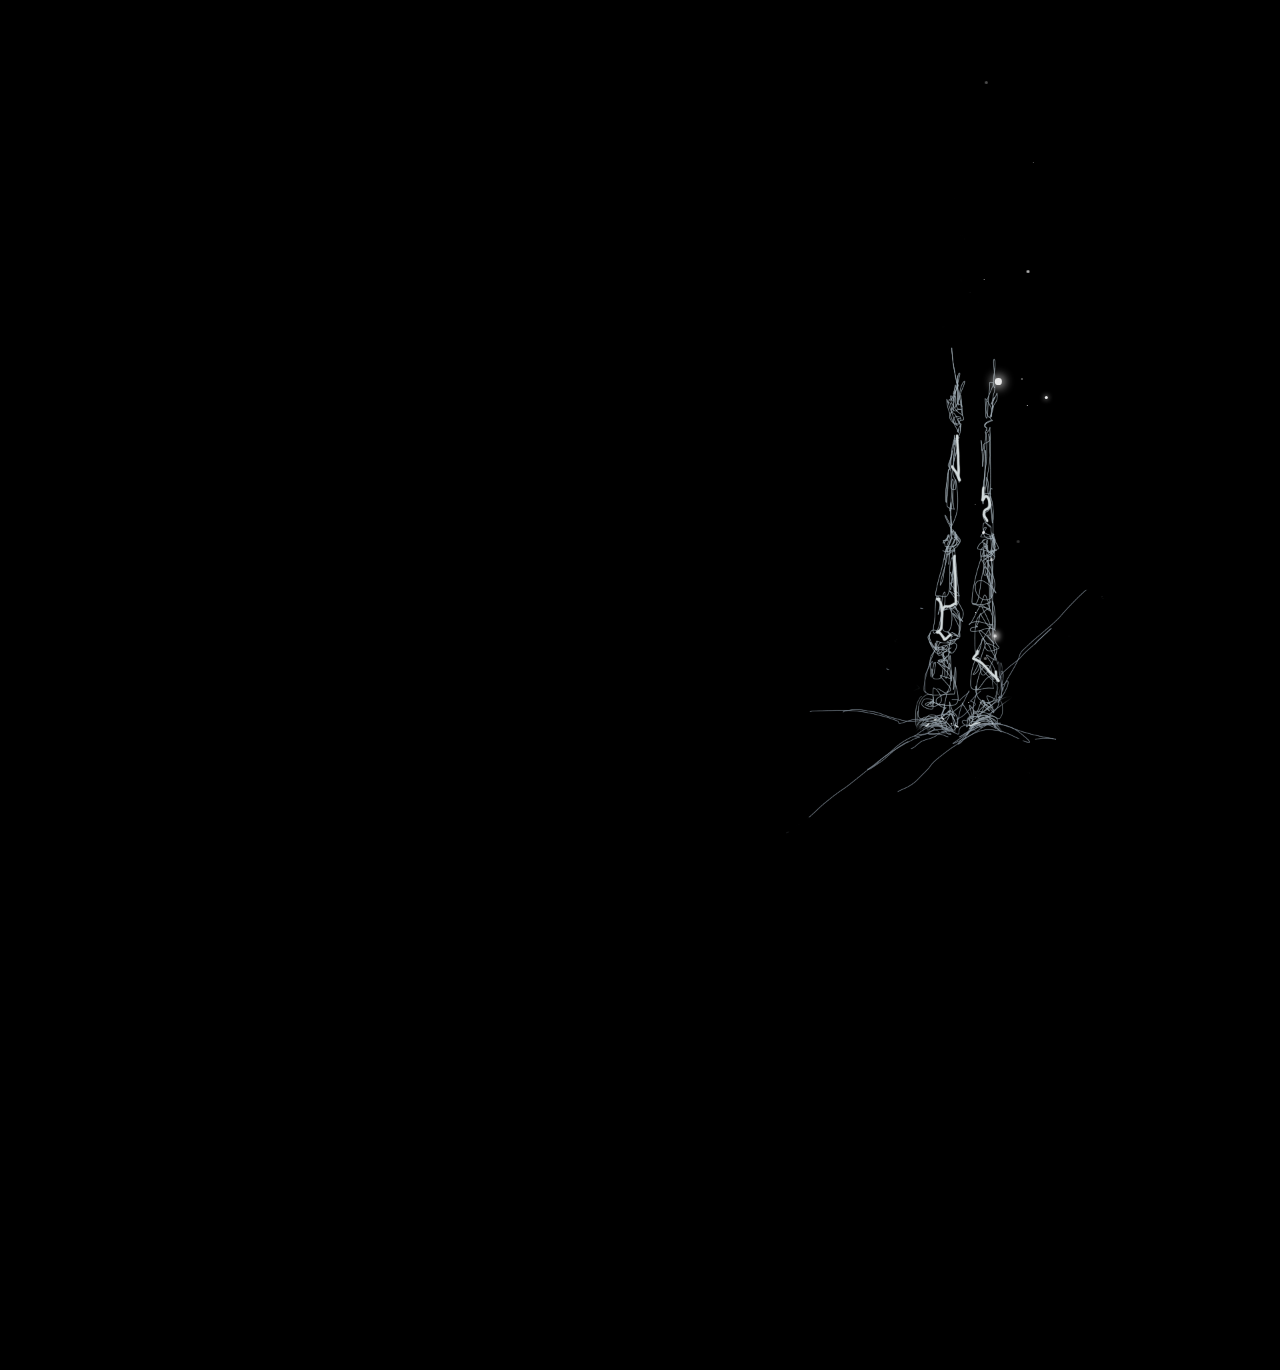
<file: index.html>
<!-- based on: https://codepen.io/tutsplus/pen/MrjYJK and https://codepen.io/natewiley/pen/Ciwyn -->

<!DOCTYPE html>
<html>

<head>
  <meta charset="utf-8">
  <title>junkyard</title>

  <link href="junkyard.css" rel="stylesheet" type="text/css">
<!----<script src="bower_components/sass.js/dist/sass.js"> </script>-->

  <style>

  </style>

</head>

<body>

<div id="main">
   
<div id="image">
    <img id="junkyard" src="junkyard.png" alt="junkyard"> 
</div>

  <div id="particle-container">
<!---
    
      <div class="particle"></div>
      <div class="particle"></div>
      <div class="particle"></div>
      <div class="particle"></div>
      <div class="particle"></div>
      <div class="particle"></div>
      <div class="particle"></div>
      <div class="particle"></div>
      <div class="particle"></div>
      <div class="particle"></div>
      <div class="particle"></div>
      <div class="particle"></div>
      <div class="particle"></div>  -->

      <div id="pie-one" class="particle"></div>
      <div id="pie-two" class="particle"></div>
      <div id="pie-three" class="particle"></div>

  </div>


  <!--<div id="pie-four" class="particle"></div>-->
  <!--<div id="pie-five" class="particle"></div>-->
  
</div>
  
<script>

function createDots() {
  var newDiv = document.createElement("div");  
  newDiv.classList.add("particle");
  document.getElementById("particle-container").appendChild(newDiv);
  divCount = document.querySelectorAll("div");  //19. # of particles, particle-container, others
  console.log("div:" + divCount.length); 
}

for (var i =0; i<13; i++) {  //10. 30. random # dots QQ?  
  createDots();   
}  

//var sass = require('node-sass');

/*
Sass.initialize('bower_components/sass.js/dist/sass.worker.js');
function compileCSS() {
  console.log("compiled");

}

compileCSS();*/

</script>

<script src="https://ajax.googleapis.com/ajax/libs/jquery/2.1.4/jquery.min.js"></script>

</body>

</html>
</file>
<file: junkyard.css>
/* based on: https://codepen.io/tutsplus/pen/MrjYJK and https://codepen.io/natewiley/pen/Ciwyn */
/*: note: 
The random # only changes when you recompile your sass code and not who you reload the compiled css code in your browser:
https://books.google.com.hk/books?id=YtvJDAAAQBAJ&pg=PA126&lpg=PA126&dq=reload+random+sass+not+working&source=bl&ots=vFsmhNkJKy&sig=ACfU3U0cbmdCa02fs5kmxl-UynSy3uA2dw&hl=en&sa=X&ved=2ahUKEwiQh-vo0pHpAhWRSJQKHcclB2gQ6AEwAXoECAoQAQ#v=onepage&q=reload%20random%20sass%20not%20working&f=false */
body {
  background: black;
  overflow-x: hidden;
  overflow-y: hidden;
}

#junkyard {
  position: absolute;
  width: auto;
  max-width: 800px;
  height: auto;
  top: 10%;
  right: -10vw;
  bottom: 0%;
  z-index: -100;
}

#particle-container {
  /* make relative to image size width, not viewpoert height */
  position: absolute;
  width: 100vw;
  height: 100vh;
  top: 0;
  float: left;
}

.particle {
  z-index: 1000 !important;
  position: absolute !important;
  /* relative; */
  border-radius: 50%;
  /*or could set width, height in pixels rather than size later */
  /*
  &:hover {
    animation: 
   //transform:translateX(500px) !important;
    background:red !important;
  } */
}

/* didnt put (min-width: 320px) before */
@media only screen and (max-width: 576px) {
  #junkyard {
    right: -70vw;
  }
  /*#particle-container {
    right:50%;
  }*/
}

@media only screen and (min-width: 576px) and (max-width: 992px) {
  #junkyard {
    right: -40vw;
  }
}

@media only screen and (min-width: 992px) and (max-width: 1200px) {
  #junkyard {
    right: -20vw;
  }
}

/* 6 + 13 = 19. in case no includes 13 particles (6 other divs on page). how make target just particles? 
/*.particle:nth-child(1) {
//&:nth-child(5n + 1) { */
/* change to 70 + (random) */
/* px for Z only */
@-webkit-keyframes hotdog-1 {
  100% {
    -webkit-transform: translate(77.44649vw, -50px);
            transform: translate(77.44649vw, -50px);
    /*TEST -30px,  -400px  -450px -500px -(50vh).,-($randomY)  400px? looks same for all browsers? 
     QQ no work: translateY(-$randomY).  same as -$randomY and ($randomY * -1)? */
  }
}
@keyframes hotdog-1 {
  100% {
    -webkit-transform: translate(77.44649vw, -50px);
            transform: translate(77.44649vw, -50px);
    /*TEST -30px,  -400px  -450px -500px -(50vh).,-($randomY)  400px? looks same for all browsers? 
     QQ no work: translateY(-$randomY).  same as -$randomY and ($randomY * -1)? */
  }
}

.particle:nth-child(1) {
  height: 2px;
  width: 2px;
  -webkit-transform: translate3d(77.44649vw, 71vh, 95px);
          transform: translate3d(77.44649vw, 71vh, 95px);
  opacity: 0.4;
  /* no start from 0. how make it QQ */
  background: white;
  /* hsl(random(360), 70%, 50%) */
  /* time: speed. */
  -webkit-animation: hotdog-1 85.08094s linear infinite;
          animation: hotdog-1 85.08094s linear infinite;
  /* for each one take 5 seconds, x5 so 25 per dot?  linear? */
  /* 0.1 to 1.0 */
  -webkit-animation-delay: -1s;
          animation-delay: -1s;
  /* time when dot start moving */
}

#pie-one {
  /* account for decimals? */
  height: 6.88587px;
  width: 6.88587px;
  -webkit-transform: translate(77.1vw, 42vh);
          transform: translate(77.1vw, 42vh);
  /* override .particle */
  opacity: 0.9;
  background: white !important;
  /*border:1px solid rgba(102,105,105,0.8); #999;  */
  -webkit-box-shadow: 0 0 10px 3px silver;
          box-shadow: 0 0 10px 3px silver;
  /*border:transparent; */
  -webkit-animation-duration: 102.34379s;
          animation-duration: 102.34379s;
  -webkit-animation-delay: 5s;
          animation-delay: 5s;
}

#pie-two {
  height: 3.28926px;
  width: 3.28926px;
  -webkit-transform: translate(81vw, 44vh);
          transform: translate(81vw, 44vh);
  opacity: 0.9;
  background: white !important;
  -webkit-box-shadow: 0 0 5px 0.5px silver;
          box-shadow: 0 0 5px 0.5px silver;
  -webkit-animation-duration: 44.10172s;
          animation-duration: 44.10172s;
  -webkit-animation-delay: 2s;
          animation-delay: 2s;
}

#pie-three {
  height: 2.74217px;
  width: 2.74217px;
  /*$minX: 73;
    $maxX: 77;
    $randomX: ($minX + (random() * (($maxX - $minX) + 1))) * 1vw;
    /* randomX not working. when refresh, everything same spot: transform: translate($randomX, 70.5vh); */
  -webkit-transform: translate(77vw, 70.5vh);
          transform: translate(77vw, 70.5vh);
  opacity: 0.8;
  background: white !important;
  -webkit-box-shadow: 0 0 5px 3px silver;
          box-shadow: 0 0 5px 3px silver;
  -webkit-animation-duration: 66.25403s;
          animation-duration: 66.25403s;
  -webkit-animation-delay: 10s;
          animation-delay: 10s;
}

/* 6 + 13 = 19. in case no includes 13 particles (6 other divs on page). how make target just particles? 
/*.particle:nth-child(2) {
//&:nth-child(5n + 2) { */
/* change to 70 + (random) */
/* px for Z only */
@-webkit-keyframes hotdog-2 {
  100% {
    -webkit-transform: translate(78.55036vw, -50px);
            transform: translate(78.55036vw, -50px);
    /*TEST -30px,  -400px  -450px -500px -(50vh).,-($randomY)  400px? looks same for all browsers? 
     QQ no work: translateY(-$randomY).  same as -$randomY and ($randomY * -1)? */
  }
}
@keyframes hotdog-2 {
  100% {
    -webkit-transform: translate(78.55036vw, -50px);
            transform: translate(78.55036vw, -50px);
    /*TEST -30px,  -400px  -450px -500px -(50vh).,-($randomY)  400px? looks same for all browsers? 
     QQ no work: translateY(-$randomY).  same as -$randomY and ($randomY * -1)? */
  }
}

.particle:nth-child(2) {
  height: 1px;
  width: 1px;
  -webkit-transform: translate3d(78.55036vw, 44vh, 55px);
          transform: translate3d(78.55036vw, 44vh, 55px);
  opacity: 0.7;
  /* no start from 0. how make it QQ */
  background: white;
  /* hsl(random(360), 70%, 50%) */
  /* time: speed. */
  -webkit-animation: hotdog-2 36.46017s linear infinite;
          animation: hotdog-2 36.46017s linear infinite;
  /* for each one take 5 seconds, x5 so 25 per dot?  linear? */
  /* 0.1 to 1.0 */
  -webkit-animation-delay: -1.4s;
          animation-delay: -1.4s;
  /* time when dot start moving */
}

#pie-one {
  /* account for decimals? */
  height: 6.27534px;
  width: 6.27534px;
  -webkit-transform: translate(77.1vw, 42vh);
          transform: translate(77.1vw, 42vh);
  /* override .particle */
  opacity: 0.9;
  background: white !important;
  /*border:1px solid rgba(102,105,105,0.8); #999;  */
  -webkit-box-shadow: 0 0 10px 3px silver;
          box-shadow: 0 0 10px 3px silver;
  /*border:transparent; */
  -webkit-animation-duration: 77.91499s;
          animation-duration: 77.91499s;
  -webkit-animation-delay: 5s;
          animation-delay: 5s;
}

#pie-two {
  height: 3.46666px;
  width: 3.46666px;
  -webkit-transform: translate(81vw, 44vh);
          transform: translate(81vw, 44vh);
  opacity: 0.9;
  background: white !important;
  -webkit-box-shadow: 0 0 5px 0.5px silver;
          box-shadow: 0 0 5px 0.5px silver;
  -webkit-animation-duration: 85.89946s;
          animation-duration: 85.89946s;
  -webkit-animation-delay: 2s;
          animation-delay: 2s;
}

#pie-three {
  height: 2.37615px;
  width: 2.37615px;
  /*$minX: 73;
    $maxX: 77;
    $randomX: ($minX + (random() * (($maxX - $minX) + 1))) * 1vw;
    /* randomX not working. when refresh, everything same spot: transform: translate($randomX, 70.5vh); */
  -webkit-transform: translate(77vw, 70.5vh);
          transform: translate(77vw, 70.5vh);
  opacity: 0.8;
  background: white !important;
  -webkit-box-shadow: 0 0 5px 3px silver;
          box-shadow: 0 0 5px 3px silver;
  -webkit-animation-duration: 107.16767s;
          animation-duration: 107.16767s;
  -webkit-animation-delay: 10s;
          animation-delay: 10s;
}

/* 6 + 13 = 19. in case no includes 13 particles (6 other divs on page). how make target just particles? 
/*.particle:nth-child(3) {
//&:nth-child(5n + 3) { */
/* change to 70 + (random) */
/* px for Z only */
@-webkit-keyframes hotdog-3 {
  100% {
    -webkit-transform: translate(80.17227vw, -50px);
            transform: translate(80.17227vw, -50px);
    /*TEST -30px,  -400px  -450px -500px -(50vh).,-($randomY)  400px? looks same for all browsers? 
     QQ no work: translateY(-$randomY).  same as -$randomY and ($randomY * -1)? */
  }
}
@keyframes hotdog-3 {
  100% {
    -webkit-transform: translate(80.17227vw, -50px);
            transform: translate(80.17227vw, -50px);
    /*TEST -30px,  -400px  -450px -500px -(50vh).,-($randomY)  400px? looks same for all browsers? 
     QQ no work: translateY(-$randomY).  same as -$randomY and ($randomY * -1)? */
  }
}

.particle:nth-child(3) {
  height: 2px;
  width: 2px;
  -webkit-transform: translate3d(80.17227vw, 20vh, 16px);
          transform: translate3d(80.17227vw, 20vh, 16px);
  opacity: 0.2;
  /* no start from 0. how make it QQ */
  background: white;
  /* hsl(random(360), 70%, 50%) */
  /* time: speed. */
  -webkit-animation: hotdog-3 64.8047s linear infinite;
          animation: hotdog-3 64.8047s linear infinite;
  /* for each one take 5 seconds, x5 so 25 per dot?  linear? */
  /* 0.1 to 1.0 */
  -webkit-animation-delay: -1.5s;
          animation-delay: -1.5s;
  /* time when dot start moving */
}

#pie-one {
  /* account for decimals? */
  height: 5.13445px;
  width: 5.13445px;
  -webkit-transform: translate(77.1vw, 42vh);
          transform: translate(77.1vw, 42vh);
  /* override .particle */
  opacity: 0.9;
  background: white !important;
  /*border:1px solid rgba(102,105,105,0.8); #999;  */
  -webkit-box-shadow: 0 0 10px 3px silver;
          box-shadow: 0 0 10px 3px silver;
  /*border:transparent; */
  -webkit-animation-duration: 64.91137s;
          animation-duration: 64.91137s;
  -webkit-animation-delay: 5s;
          animation-delay: 5s;
}

#pie-two {
  height: 4.52906px;
  width: 4.52906px;
  -webkit-transform: translate(81vw, 44vh);
          transform: translate(81vw, 44vh);
  opacity: 0.9;
  background: white !important;
  -webkit-box-shadow: 0 0 5px 0.5px silver;
          box-shadow: 0 0 5px 0.5px silver;
  -webkit-animation-duration: 53.29706s;
          animation-duration: 53.29706s;
  -webkit-animation-delay: 2s;
          animation-delay: 2s;
}

#pie-three {
  height: 3.06483px;
  width: 3.06483px;
  /*$minX: 73;
    $maxX: 77;
    $randomX: ($minX + (random() * (($maxX - $minX) + 1))) * 1vw;
    /* randomX not working. when refresh, everything same spot: transform: translate($randomX, 70.5vh); */
  -webkit-transform: translate(77vw, 70.5vh);
          transform: translate(77vw, 70.5vh);
  opacity: 0.8;
  background: white !important;
  -webkit-box-shadow: 0 0 5px 3px silver;
          box-shadow: 0 0 5px 3px silver;
  -webkit-animation-duration: 82.01845s;
          animation-duration: 82.01845s;
  -webkit-animation-delay: 10s;
          animation-delay: 10s;
}

/* 6 + 13 = 19. in case no includes 13 particles (6 other divs on page). how make target just particles? 
/*.particle:nth-child(4) {
//&:nth-child(5n + 4) { */
/* change to 70 + (random) */
/* px for Z only */
@-webkit-keyframes hotdog-4 {
  100% {
    -webkit-transform: translate(79.59892vw, -50px);
            transform: translate(79.59892vw, -50px);
    /*TEST -30px,  -400px  -450px -500px -(50vh).,-($randomY)  400px? looks same for all browsers? 
     QQ no work: translateY(-$randomY).  same as -$randomY and ($randomY * -1)? */
  }
}
@keyframes hotdog-4 {
  100% {
    -webkit-transform: translate(79.59892vw, -50px);
            transform: translate(79.59892vw, -50px);
    /*TEST -30px,  -400px  -450px -500px -(50vh).,-($randomY)  400px? looks same for all browsers? 
     QQ no work: translateY(-$randomY).  same as -$randomY and ($randomY * -1)? */
  }
}

.particle:nth-child(4) {
  height: 1px;
  width: 1px;
  -webkit-transform: translate3d(79.59892vw, 45vh, 68px);
          transform: translate3d(79.59892vw, 45vh, 68px);
  opacity: 0.9;
  /* no start from 0. how make it QQ */
  background: white;
  /* hsl(random(360), 70%, 50%) */
  /* time: speed. */
  -webkit-animation: hotdog-4 34.62266s linear infinite;
          animation: hotdog-4 34.62266s linear infinite;
  /* for each one take 5 seconds, x5 so 25 per dot?  linear? */
  /* 0.1 to 1.0 */
  -webkit-animation-delay: -4s;
          animation-delay: -4s;
  /* time when dot start moving */
}

#pie-one {
  /* account for decimals? */
  height: 5.48031px;
  width: 5.48031px;
  -webkit-transform: translate(77.1vw, 42vh);
          transform: translate(77.1vw, 42vh);
  /* override .particle */
  opacity: 0.9;
  background: white !important;
  /*border:1px solid rgba(102,105,105,0.8); #999;  */
  -webkit-box-shadow: 0 0 10px 3px silver;
          box-shadow: 0 0 10px 3px silver;
  /*border:transparent; */
  -webkit-animation-duration: 72.7251s;
          animation-duration: 72.7251s;
  -webkit-animation-delay: 5s;
          animation-delay: 5s;
}

#pie-two {
  height: 3.84078px;
  width: 3.84078px;
  -webkit-transform: translate(81vw, 44vh);
          transform: translate(81vw, 44vh);
  opacity: 0.9;
  background: white !important;
  -webkit-box-shadow: 0 0 5px 0.5px silver;
          box-shadow: 0 0 5px 0.5px silver;
  -webkit-animation-duration: 74.76228s;
          animation-duration: 74.76228s;
  -webkit-animation-delay: 2s;
          animation-delay: 2s;
}

#pie-three {
  height: 2.9562px;
  width: 2.9562px;
  /*$minX: 73;
    $maxX: 77;
    $randomX: ($minX + (random() * (($maxX - $minX) + 1))) * 1vw;
    /* randomX not working. when refresh, everything same spot: transform: translate($randomX, 70.5vh); */
  -webkit-transform: translate(77vw, 70.5vh);
          transform: translate(77vw, 70.5vh);
  opacity: 0.8;
  background: white !important;
  -webkit-box-shadow: 0 0 5px 3px silver;
          box-shadow: 0 0 5px 3px silver;
  -webkit-animation-duration: 71.35305s;
          animation-duration: 71.35305s;
  -webkit-animation-delay: 10s;
          animation-delay: 10s;
}

/* 6 + 13 = 19. in case no includes 13 particles (6 other divs on page). how make target just particles? 
/*.particle:nth-child(5) {
//&:nth-child(5n + 5) { */
/* change to 70 + (random) */
/* px for Z only */
@-webkit-keyframes hotdog-5 {
  100% {
    -webkit-transform: translate(79.57104vw, -50px);
            transform: translate(79.57104vw, -50px);
    /*TEST -30px,  -400px  -450px -500px -(50vh).,-($randomY)  400px? looks same for all browsers? 
     QQ no work: translateY(-$randomY).  same as -$randomY and ($randomY * -1)? */
  }
}
@keyframes hotdog-5 {
  100% {
    -webkit-transform: translate(79.57104vw, -50px);
            transform: translate(79.57104vw, -50px);
    /*TEST -30px,  -400px  -450px -500px -(50vh).,-($randomY)  400px? looks same for all browsers? 
     QQ no work: translateY(-$randomY).  same as -$randomY and ($randomY * -1)? */
  }
}

.particle:nth-child(5) {
  height: 3px;
  width: 3px;
  -webkit-transform: translate3d(79.57104vw, 30vh, 67px);
          transform: translate3d(79.57104vw, 30vh, 67px);
  opacity: 0.7;
  /* no start from 0. how make it QQ */
  background: white;
  /* hsl(random(360), 70%, 50%) */
  /* time: speed. */
  -webkit-animation: hotdog-5 73.68453s linear infinite;
          animation: hotdog-5 73.68453s linear infinite;
  /* for each one take 5 seconds, x5 so 25 per dot?  linear? */
  /* 0.1 to 1.0 */
  -webkit-animation-delay: -3.5s;
          animation-delay: -3.5s;
  /* time when dot start moving */
}

#pie-one {
  /* account for decimals? */
  height: 5.68792px;
  width: 5.68792px;
  -webkit-transform: translate(77.1vw, 42vh);
          transform: translate(77.1vw, 42vh);
  /* override .particle */
  opacity: 0.9;
  background: white !important;
  /*border:1px solid rgba(102,105,105,0.8); #999;  */
  -webkit-box-shadow: 0 0 10px 3px silver;
          box-shadow: 0 0 10px 3px silver;
  /*border:transparent; */
  -webkit-animation-duration: 53.6597s;
          animation-duration: 53.6597s;
  -webkit-animation-delay: 5s;
          animation-delay: 5s;
}

#pie-two {
  height: 3.9162px;
  width: 3.9162px;
  -webkit-transform: translate(81vw, 44vh);
          transform: translate(81vw, 44vh);
  opacity: 0.9;
  background: white !important;
  -webkit-box-shadow: 0 0 5px 0.5px silver;
          box-shadow: 0 0 5px 0.5px silver;
  -webkit-animation-duration: 66.82853s;
          animation-duration: 66.82853s;
  -webkit-animation-delay: 2s;
          animation-delay: 2s;
}

#pie-three {
  height: 3.31087px;
  width: 3.31087px;
  /*$minX: 73;
    $maxX: 77;
    $randomX: ($minX + (random() * (($maxX - $minX) + 1))) * 1vw;
    /* randomX not working. when refresh, everything same spot: transform: translate($randomX, 70.5vh); */
  -webkit-transform: translate(77vw, 70.5vh);
          transform: translate(77vw, 70.5vh);
  opacity: 0.8;
  background: white !important;
  -webkit-box-shadow: 0 0 5px 3px silver;
          box-shadow: 0 0 5px 3px silver;
  -webkit-animation-duration: 110.28248s;
          animation-duration: 110.28248s;
  -webkit-animation-delay: 10s;
          animation-delay: 10s;
}

/* 6 + 13 = 19. in case no includes 13 particles (6 other divs on page). how make target just particles? 
/*.particle:nth-child(6) {
//&:nth-child(5n + 6) { */
/* change to 70 + (random) */
/* px for Z only */
@-webkit-keyframes hotdog-6 {
  100% {
    -webkit-transform: translate(76.2353vw, -50px);
            transform: translate(76.2353vw, -50px);
    /*TEST -30px,  -400px  -450px -500px -(50vh).,-($randomY)  400px? looks same for all browsers? 
     QQ no work: translateY(-$randomY).  same as -$randomY and ($randomY * -1)? */
  }
}
@keyframes hotdog-6 {
  100% {
    -webkit-transform: translate(76.2353vw, -50px);
            transform: translate(76.2353vw, -50px);
    /*TEST -30px,  -400px  -450px -500px -(50vh).,-($randomY)  400px? looks same for all browsers? 
     QQ no work: translateY(-$randomY).  same as -$randomY and ($randomY * -1)? */
  }
}

.particle:nth-child(6) {
  height: 3px;
  width: 3px;
  -webkit-transform: translate3d(76.2353vw, 73vh, 75px);
          transform: translate3d(76.2353vw, 73vh, 75px);
  opacity: 0.4;
  /* no start from 0. how make it QQ */
  background: white;
  /* hsl(random(360), 70%, 50%) */
  /* time: speed. */
  -webkit-animation: hotdog-6 52.79945s linear infinite;
          animation: hotdog-6 52.79945s linear infinite;
  /* for each one take 5 seconds, x5 so 25 per dot?  linear? */
  /* 0.1 to 1.0 */
  -webkit-animation-delay: -0.6s;
          animation-delay: -0.6s;
  /* time when dot start moving */
}

#pie-one {
  /* account for decimals? */
  height: 5.7742px;
  width: 5.7742px;
  -webkit-transform: translate(77.1vw, 42vh);
          transform: translate(77.1vw, 42vh);
  /* override .particle */
  opacity: 0.9;
  background: white !important;
  /*border:1px solid rgba(102,105,105,0.8); #999;  */
  -webkit-box-shadow: 0 0 10px 3px silver;
          box-shadow: 0 0 10px 3px silver;
  /*border:transparent; */
  -webkit-animation-duration: 53.07302s;
          animation-duration: 53.07302s;
  -webkit-animation-delay: 5s;
          animation-delay: 5s;
}

#pie-two {
  height: 3.39237px;
  width: 3.39237px;
  -webkit-transform: translate(81vw, 44vh);
          transform: translate(81vw, 44vh);
  opacity: 0.9;
  background: white !important;
  -webkit-box-shadow: 0 0 5px 0.5px silver;
          box-shadow: 0 0 5px 0.5px silver;
  -webkit-animation-duration: 53.1983s;
          animation-duration: 53.1983s;
  -webkit-animation-delay: 2s;
          animation-delay: 2s;
}

#pie-three {
  height: 3.0257px;
  width: 3.0257px;
  /*$minX: 73;
    $maxX: 77;
    $randomX: ($minX + (random() * (($maxX - $minX) + 1))) * 1vw;
    /* randomX not working. when refresh, everything same spot: transform: translate($randomX, 70.5vh); */
  -webkit-transform: translate(77vw, 70.5vh);
          transform: translate(77vw, 70.5vh);
  opacity: 0.8;
  background: white !important;
  -webkit-box-shadow: 0 0 5px 3px silver;
          box-shadow: 0 0 5px 3px silver;
  -webkit-animation-duration: 104.06117s;
          animation-duration: 104.06117s;
  -webkit-animation-delay: 10s;
          animation-delay: 10s;
}

/* 6 + 13 = 19. in case no includes 13 particles (6 other divs on page). how make target just particles? 
/*.particle:nth-child(7) {
//&:nth-child(5n + 7) { */
/* change to 70 + (random) */
/* px for Z only */
@-webkit-keyframes hotdog-7 {
  100% {
    -webkit-transform: translate(78.80004vw, -50px);
            transform: translate(78.80004vw, -50px);
    /*TEST -30px,  -400px  -450px -500px -(50vh).,-($randomY)  400px? looks same for all browsers? 
     QQ no work: translateY(-$randomY).  same as -$randomY and ($randomY * -1)? */
  }
}
@keyframes hotdog-7 {
  100% {
    -webkit-transform: translate(78.80004vw, -50px);
            transform: translate(78.80004vw, -50px);
    /*TEST -30px,  -400px  -450px -500px -(50vh).,-($randomY)  400px? looks same for all browsers? 
     QQ no work: translateY(-$randomY).  same as -$randomY and ($randomY * -1)? */
  }
}

.particle:nth-child(7) {
  height: 3px;
  width: 3px;
  -webkit-transform: translate3d(78.80004vw, 60vh, 38px);
          transform: translate3d(78.80004vw, 60vh, 38px);
  opacity: 0.2;
  /* no start from 0. how make it QQ */
  background: white;
  /* hsl(random(360), 70%, 50%) */
  /* time: speed. */
  -webkit-animation: hotdog-7 40.30021s linear infinite;
          animation: hotdog-7 40.30021s linear infinite;
  /* for each one take 5 seconds, x5 so 25 per dot?  linear? */
  /* 0.1 to 1.0 */
  -webkit-animation-delay: -6.3s;
          animation-delay: -6.3s;
  /* time when dot start moving */
}

#pie-one {
  /* account for decimals? */
  height: 5.82514px;
  width: 5.82514px;
  -webkit-transform: translate(77.1vw, 42vh);
          transform: translate(77.1vw, 42vh);
  /* override .particle */
  opacity: 0.9;
  background: white !important;
  /*border:1px solid rgba(102,105,105,0.8); #999;  */
  -webkit-box-shadow: 0 0 10px 3px silver;
          box-shadow: 0 0 10px 3px silver;
  /*border:transparent; */
  -webkit-animation-duration: 85.13527s;
          animation-duration: 85.13527s;
  -webkit-animation-delay: 5s;
          animation-delay: 5s;
}

#pie-two {
  height: 3.63094px;
  width: 3.63094px;
  -webkit-transform: translate(81vw, 44vh);
          transform: translate(81vw, 44vh);
  opacity: 0.9;
  background: white !important;
  -webkit-box-shadow: 0 0 5px 0.5px silver;
          box-shadow: 0 0 5px 0.5px silver;
  -webkit-animation-duration: 82.72822s;
          animation-duration: 82.72822s;
  -webkit-animation-delay: 2s;
          animation-delay: 2s;
}

#pie-three {
  height: 3.01425px;
  width: 3.01425px;
  /*$minX: 73;
    $maxX: 77;
    $randomX: ($minX + (random() * (($maxX - $minX) + 1))) * 1vw;
    /* randomX not working. when refresh, everything same spot: transform: translate($randomX, 70.5vh); */
  -webkit-transform: translate(77vw, 70.5vh);
          transform: translate(77vw, 70.5vh);
  opacity: 0.8;
  background: white !important;
  -webkit-box-shadow: 0 0 5px 3px silver;
          box-shadow: 0 0 5px 3px silver;
  -webkit-animation-duration: 100.42033s;
          animation-duration: 100.42033s;
  -webkit-animation-delay: 10s;
          animation-delay: 10s;
}

/* 6 + 13 = 19. in case no includes 13 particles (6 other divs on page). how make target just particles? 
/*.particle:nth-child(8) {
//&:nth-child(5n + 8) { */
/* change to 70 + (random) */
/* px for Z only */
@-webkit-keyframes hotdog-8 {
  100% {
    -webkit-transform: translate(76.3111vw, -50px);
            transform: translate(76.3111vw, -50px);
    /*TEST -30px,  -400px  -450px -500px -(50vh).,-($randomY)  400px? looks same for all browsers? 
     QQ no work: translateY(-$randomY).  same as -$randomY and ($randomY * -1)? */
  }
}
@keyframes hotdog-8 {
  100% {
    -webkit-transform: translate(76.3111vw, -50px);
            transform: translate(76.3111vw, -50px);
    /*TEST -30px,  -400px  -450px -500px -(50vh).,-($randomY)  400px? looks same for all browsers? 
     QQ no work: translateY(-$randomY).  same as -$randomY and ($randomY * -1)? */
  }
}

.particle:nth-child(8) {
  height: 3px;
  width: 3px;
  -webkit-transform: translate3d(76.3111vw, 9vh, 64px);
          transform: translate3d(76.3111vw, 9vh, 64px);
  opacity: 0.3;
  /* no start from 0. how make it QQ */
  background: white;
  /* hsl(random(360), 70%, 50%) */
  /* time: speed. */
  -webkit-animation: hotdog-8 55.14466s linear infinite;
          animation: hotdog-8 55.14466s linear infinite;
  /* for each one take 5 seconds, x5 so 25 per dot?  linear? */
  /* 0.1 to 1.0 */
  -webkit-animation-delay: -3.2s;
          animation-delay: -3.2s;
  /* time when dot start moving */
}

#pie-one {
  /* account for decimals? */
  height: 6.5441px;
  width: 6.5441px;
  -webkit-transform: translate(77.1vw, 42vh);
          transform: translate(77.1vw, 42vh);
  /* override .particle */
  opacity: 0.9;
  background: white !important;
  /*border:1px solid rgba(102,105,105,0.8); #999;  */
  -webkit-box-shadow: 0 0 10px 3px silver;
          box-shadow: 0 0 10px 3px silver;
  /*border:transparent; */
  -webkit-animation-duration: 75.16572s;
          animation-duration: 75.16572s;
  -webkit-animation-delay: 5s;
          animation-delay: 5s;
}

#pie-two {
  height: 3.80912px;
  width: 3.80912px;
  -webkit-transform: translate(81vw, 44vh);
          transform: translate(81vw, 44vh);
  opacity: 0.9;
  background: white !important;
  -webkit-box-shadow: 0 0 5px 0.5px silver;
          box-shadow: 0 0 5px 0.5px silver;
  -webkit-animation-duration: 40.30091s;
          animation-duration: 40.30091s;
  -webkit-animation-delay: 2s;
          animation-delay: 2s;
}

#pie-three {
  height: 2.64777px;
  width: 2.64777px;
  /*$minX: 73;
    $maxX: 77;
    $randomX: ($minX + (random() * (($maxX - $minX) + 1))) * 1vw;
    /* randomX not working. when refresh, everything same spot: transform: translate($randomX, 70.5vh); */
  -webkit-transform: translate(77vw, 70.5vh);
          transform: translate(77vw, 70.5vh);
  opacity: 0.8;
  background: white !important;
  -webkit-box-shadow: 0 0 5px 3px silver;
          box-shadow: 0 0 5px 3px silver;
  -webkit-animation-duration: 87.39036s;
          animation-duration: 87.39036s;
  -webkit-animation-delay: 10s;
          animation-delay: 10s;
}

/* 6 + 13 = 19. in case no includes 13 particles (6 other divs on page). how make target just particles? 
/*.particle:nth-child(9) {
//&:nth-child(5n + 9) { */
/* change to 70 + (random) */
/* px for Z only */
@-webkit-keyframes hotdog-9 {
  100% {
    -webkit-transform: translate(76.09452vw, -50px);
            transform: translate(76.09452vw, -50px);
    /*TEST -30px,  -400px  -450px -500px -(50vh).,-($randomY)  400px? looks same for all browsers? 
     QQ no work: translateY(-$randomY).  same as -$randomY and ($randomY * -1)? */
  }
}
@keyframes hotdog-9 {
  100% {
    -webkit-transform: translate(76.09452vw, -50px);
            transform: translate(76.09452vw, -50px);
    /*TEST -30px,  -400px  -450px -500px -(50vh).,-($randomY)  400px? looks same for all browsers? 
     QQ no work: translateY(-$randomY).  same as -$randomY and ($randomY * -1)? */
  }
}

.particle:nth-child(9) {
  height: 3px;
  width: 3px;
  -webkit-transform: translate3d(76.09452vw, 59vh, 35px);
          transform: translate3d(76.09452vw, 59vh, 35px);
  opacity: 0.8;
  /* no start from 0. how make it QQ */
  background: white;
  /* hsl(random(360), 70%, 50%) */
  /* time: speed. */
  -webkit-animation: hotdog-9 79.4957s linear infinite;
          animation: hotdog-9 79.4957s linear infinite;
  /* for each one take 5 seconds, x5 so 25 per dot?  linear? */
  /* 0.1 to 1.0 */
  -webkit-animation-delay: -4.5s;
          animation-delay: -4.5s;
  /* time when dot start moving */
}

#pie-one {
  /* account for decimals? */
  height: 5.85208px;
  width: 5.85208px;
  -webkit-transform: translate(77.1vw, 42vh);
          transform: translate(77.1vw, 42vh);
  /* override .particle */
  opacity: 0.9;
  background: white !important;
  /*border:1px solid rgba(102,105,105,0.8); #999;  */
  -webkit-box-shadow: 0 0 10px 3px silver;
          box-shadow: 0 0 10px 3px silver;
  /*border:transparent; */
  -webkit-animation-duration: 73.51798s;
          animation-duration: 73.51798s;
  -webkit-animation-delay: 5s;
          animation-delay: 5s;
}

#pie-two {
  height: 3.36px;
  width: 3.36px;
  -webkit-transform: translate(81vw, 44vh);
          transform: translate(81vw, 44vh);
  opacity: 0.9;
  background: white !important;
  -webkit-box-shadow: 0 0 5px 0.5px silver;
          box-shadow: 0 0 5px 0.5px silver;
  -webkit-animation-duration: 51.54511s;
          animation-duration: 51.54511s;
  -webkit-animation-delay: 2s;
          animation-delay: 2s;
}

#pie-three {
  height: 2.65456px;
  width: 2.65456px;
  /*$minX: 73;
    $maxX: 77;
    $randomX: ($minX + (random() * (($maxX - $minX) + 1))) * 1vw;
    /* randomX not working. when refresh, everything same spot: transform: translate($randomX, 70.5vh); */
  -webkit-transform: translate(77vw, 70.5vh);
          transform: translate(77vw, 70.5vh);
  opacity: 0.8;
  background: white !important;
  -webkit-box-shadow: 0 0 5px 3px silver;
          box-shadow: 0 0 5px 3px silver;
  -webkit-animation-duration: 90.59621s;
          animation-duration: 90.59621s;
  -webkit-animation-delay: 10s;
          animation-delay: 10s;
}

/* 6 + 13 = 19. in case no includes 13 particles (6 other divs on page). how make target just particles? 
/*.particle:nth-child(10) {
//&:nth-child(5n + 10) { */
/* change to 70 + (random) */
/* px for Z only */
@-webkit-keyframes hotdog-10 {
  100% {
    -webkit-transform: translate(79.13713vw, -50px);
            transform: translate(79.13713vw, -50px);
    /*TEST -30px,  -400px  -450px -500px -(50vh).,-($randomY)  400px? looks same for all browsers? 
     QQ no work: translateY(-$randomY).  same as -$randomY and ($randomY * -1)? */
  }
}
@keyframes hotdog-10 {
  100% {
    -webkit-transform: translate(79.13713vw, -50px);
            transform: translate(79.13713vw, -50px);
    /*TEST -30px,  -400px  -450px -500px -(50vh).,-($randomY)  400px? looks same for all browsers? 
     QQ no work: translateY(-$randomY).  same as -$randomY and ($randomY * -1)? */
  }
}

.particle:nth-child(10) {
  height: 2px;
  width: 2px;
  -webkit-transform: translate3d(79.13713vw, 42vh, 26px);
          transform: translate3d(79.13713vw, 42vh, 26px);
  opacity: 0.4;
  /* no start from 0. how make it QQ */
  background: white;
  /* hsl(random(360), 70%, 50%) */
  /* time: speed. */
  -webkit-animation: hotdog-10 43.07185s linear infinite;
          animation: hotdog-10 43.07185s linear infinite;
  /* for each one take 5 seconds, x5 so 25 per dot?  linear? */
  /* 0.1 to 1.0 */
  -webkit-animation-delay: -3s;
          animation-delay: -3s;
  /* time when dot start moving */
}

#pie-one {
  /* account for decimals? */
  height: 6.65561px;
  width: 6.65561px;
  -webkit-transform: translate(77.1vw, 42vh);
          transform: translate(77.1vw, 42vh);
  /* override .particle */
  opacity: 0.9;
  background: white !important;
  /*border:1px solid rgba(102,105,105,0.8); #999;  */
  -webkit-box-shadow: 0 0 10px 3px silver;
          box-shadow: 0 0 10px 3px silver;
  /*border:transparent; */
  -webkit-animation-duration: 99.90628s;
          animation-duration: 99.90628s;
  -webkit-animation-delay: 5s;
          animation-delay: 5s;
}

#pie-two {
  height: 3.80871px;
  width: 3.80871px;
  -webkit-transform: translate(81vw, 44vh);
          transform: translate(81vw, 44vh);
  opacity: 0.9;
  background: white !important;
  -webkit-box-shadow: 0 0 5px 0.5px silver;
          box-shadow: 0 0 5px 0.5px silver;
  -webkit-animation-duration: 47.34857s;
          animation-duration: 47.34857s;
  -webkit-animation-delay: 2s;
          animation-delay: 2s;
}

#pie-three {
  height: 3.03652px;
  width: 3.03652px;
  /*$minX: 73;
    $maxX: 77;
    $randomX: ($minX + (random() * (($maxX - $minX) + 1))) * 1vw;
    /* randomX not working. when refresh, everything same spot: transform: translate($randomX, 70.5vh); */
  -webkit-transform: translate(77vw, 70.5vh);
          transform: translate(77vw, 70.5vh);
  opacity: 0.8;
  background: white !important;
  -webkit-box-shadow: 0 0 5px 3px silver;
          box-shadow: 0 0 5px 3px silver;
  -webkit-animation-duration: 100.6401s;
          animation-duration: 100.6401s;
  -webkit-animation-delay: 10s;
          animation-delay: 10s;
}

/* 6 + 13 = 19. in case no includes 13 particles (6 other divs on page). how make target just particles? 
/*.particle:nth-child(11) {
//&:nth-child(5n + 11) { */
/* change to 70 + (random) */
/* px for Z only */
@-webkit-keyframes hotdog-11 {
  100% {
    -webkit-transform: translate(75.01375vw, -50px);
            transform: translate(75.01375vw, -50px);
    /*TEST -30px,  -400px  -450px -500px -(50vh).,-($randomY)  400px? looks same for all browsers? 
     QQ no work: translateY(-$randomY).  same as -$randomY and ($randomY * -1)? */
  }
}
@keyframes hotdog-11 {
  100% {
    -webkit-transform: translate(75.01375vw, -50px);
            transform: translate(75.01375vw, -50px);
    /*TEST -30px,  -400px  -450px -500px -(50vh).,-($randomY)  400px? looks same for all browsers? 
     QQ no work: translateY(-$randomY).  same as -$randomY and ($randomY * -1)? */
  }
}

.particle:nth-child(11) {
  height: 1px;
  width: 1px;
  -webkit-transform: translate3d(75.01375vw, 78vh, 73px);
          transform: translate3d(75.01375vw, 78vh, 73px);
  opacity: 0.9;
  /* no start from 0. how make it QQ */
  background: white;
  /* hsl(random(360), 70%, 50%) */
  /* time: speed. */
  -webkit-animation: hotdog-11 35.79279s linear infinite;
          animation: hotdog-11 35.79279s linear infinite;
  /* for each one take 5 seconds, x5 so 25 per dot?  linear? */
  /* 0.1 to 1.0 */
  -webkit-animation-delay: -1.1s;
          animation-delay: -1.1s;
  /* time when dot start moving */
}

#pie-one {
  /* account for decimals? */
  height: 6.78944px;
  width: 6.78944px;
  -webkit-transform: translate(77.1vw, 42vh);
          transform: translate(77.1vw, 42vh);
  /* override .particle */
  opacity: 0.9;
  background: white !important;
  /*border:1px solid rgba(102,105,105,0.8); #999;  */
  -webkit-box-shadow: 0 0 10px 3px silver;
          box-shadow: 0 0 10px 3px silver;
  /*border:transparent; */
  -webkit-animation-duration: 82.19504s;
          animation-duration: 82.19504s;
  -webkit-animation-delay: 5s;
          animation-delay: 5s;
}

#pie-two {
  height: 4.19242px;
  width: 4.19242px;
  -webkit-transform: translate(81vw, 44vh);
          transform: translate(81vw, 44vh);
  opacity: 0.9;
  background: white !important;
  -webkit-box-shadow: 0 0 5px 0.5px silver;
          box-shadow: 0 0 5px 0.5px silver;
  -webkit-animation-duration: 80.66439s;
          animation-duration: 80.66439s;
  -webkit-animation-delay: 2s;
          animation-delay: 2s;
}

#pie-three {
  height: 2.56643px;
  width: 2.56643px;
  /*$minX: 73;
    $maxX: 77;
    $randomX: ($minX + (random() * (($maxX - $minX) + 1))) * 1vw;
    /* randomX not working. when refresh, everything same spot: transform: translate($randomX, 70.5vh); */
  -webkit-transform: translate(77vw, 70.5vh);
          transform: translate(77vw, 70.5vh);
  opacity: 0.8;
  background: white !important;
  -webkit-box-shadow: 0 0 5px 3px silver;
          box-shadow: 0 0 5px 3px silver;
  -webkit-animation-duration: 68.28915s;
          animation-duration: 68.28915s;
  -webkit-animation-delay: 10s;
          animation-delay: 10s;
}

/* 6 + 13 = 19. in case no includes 13 particles (6 other divs on page). how make target just particles? 
/*.particle:nth-child(12) {
//&:nth-child(5n + 12) { */
/* change to 70 + (random) */
/* px for Z only */
@-webkit-keyframes hotdog-12 {
  100% {
    -webkit-transform: translate(75.55081vw, -50px);
            transform: translate(75.55081vw, -50px);
    /*TEST -30px,  -400px  -450px -500px -(50vh).,-($randomY)  400px? looks same for all browsers? 
     QQ no work: translateY(-$randomY).  same as -$randomY and ($randomY * -1)? */
  }
}
@keyframes hotdog-12 {
  100% {
    -webkit-transform: translate(75.55081vw, -50px);
            transform: translate(75.55081vw, -50px);
    /*TEST -30px,  -400px  -450px -500px -(50vh).,-($randomY)  400px? looks same for all browsers? 
     QQ no work: translateY(-$randomY).  same as -$randomY and ($randomY * -1)? */
  }
}

.particle:nth-child(12) {
  height: 1px;
  width: 1px;
  -webkit-transform: translate3d(75.55081vw, 68vh, 52px);
          transform: translate3d(75.55081vw, 68vh, 52px);
  opacity: 1;
  /* no start from 0. how make it QQ */
  background: white;
  /* hsl(random(360), 70%, 50%) */
  /* time: speed. */
  -webkit-animation: hotdog-12 69.3809s linear infinite;
          animation: hotdog-12 69.3809s linear infinite;
  /* for each one take 5 seconds, x5 so 25 per dot?  linear? */
  /* 0.1 to 1.0 */
  -webkit-animation-delay: -7.2s;
          animation-delay: -7.2s;
  /* time when dot start moving */
}

#pie-one {
  /* account for decimals? */
  height: 6.26173px;
  width: 6.26173px;
  -webkit-transform: translate(77.1vw, 42vh);
          transform: translate(77.1vw, 42vh);
  /* override .particle */
  opacity: 0.9;
  background: white !important;
  /*border:1px solid rgba(102,105,105,0.8); #999;  */
  -webkit-box-shadow: 0 0 10px 3px silver;
          box-shadow: 0 0 10px 3px silver;
  /*border:transparent; */
  -webkit-animation-duration: 110.86306s;
          animation-duration: 110.86306s;
  -webkit-animation-delay: 5s;
          animation-delay: 5s;
}

#pie-two {
  height: 3.99428px;
  width: 3.99428px;
  -webkit-transform: translate(81vw, 44vh);
          transform: translate(81vw, 44vh);
  opacity: 0.9;
  background: white !important;
  -webkit-box-shadow: 0 0 5px 0.5px silver;
          box-shadow: 0 0 5px 0.5px silver;
  -webkit-animation-duration: 63.48739s;
          animation-duration: 63.48739s;
  -webkit-animation-delay: 2s;
          animation-delay: 2s;
}

#pie-three {
  height: 2.2521px;
  width: 2.2521px;
  /*$minX: 73;
    $maxX: 77;
    $randomX: ($minX + (random() * (($maxX - $minX) + 1))) * 1vw;
    /* randomX not working. when refresh, everything same spot: transform: translate($randomX, 70.5vh); */
  -webkit-transform: translate(77vw, 70.5vh);
          transform: translate(77vw, 70.5vh);
  opacity: 0.8;
  background: white !important;
  -webkit-box-shadow: 0 0 5px 3px silver;
          box-shadow: 0 0 5px 3px silver;
  -webkit-animation-duration: 79.81944s;
          animation-duration: 79.81944s;
  -webkit-animation-delay: 10s;
          animation-delay: 10s;
}

/* 6 + 13 = 19. in case no includes 13 particles (6 other divs on page). how make target just particles? 
/*.particle:nth-child(13) {
//&:nth-child(5n + 13) { */
/* change to 70 + (random) */
/* px for Z only */
@-webkit-keyframes hotdog-13 {
  100% {
    -webkit-transform: translate(76.22836vw, -50px);
            transform: translate(76.22836vw, -50px);
    /*TEST -30px,  -400px  -450px -500px -(50vh).,-($randomY)  400px? looks same for all browsers? 
     QQ no work: translateY(-$randomY).  same as -$randomY and ($randomY * -1)? */
  }
}
@keyframes hotdog-13 {
  100% {
    -webkit-transform: translate(76.22836vw, -50px);
            transform: translate(76.22836vw, -50px);
    /*TEST -30px,  -400px  -450px -500px -(50vh).,-($randomY)  400px? looks same for all browsers? 
     QQ no work: translateY(-$randomY).  same as -$randomY and ($randomY * -1)? */
  }
}

.particle:nth-child(13) {
  height: 1px;
  width: 1px;
  -webkit-transform: translate3d(76.22836vw, 31vh, 61px);
          transform: translate3d(76.22836vw, 31vh, 61px);
  opacity: 0.7;
  /* no start from 0. how make it QQ */
  background: white;
  /* hsl(random(360), 70%, 50%) */
  /* time: speed. */
  -webkit-animation: hotdog-13 31.09198s linear infinite;
          animation: hotdog-13 31.09198s linear infinite;
  /* for each one take 5 seconds, x5 so 25 per dot?  linear? */
  /* 0.1 to 1.0 */
  -webkit-animation-delay: -10.4s;
          animation-delay: -10.4s;
  /* time when dot start moving */
}

#pie-one {
  /* account for decimals? */
  height: 5.54084px;
  width: 5.54084px;
  -webkit-transform: translate(77.1vw, 42vh);
          transform: translate(77.1vw, 42vh);
  /* override .particle */
  opacity: 0.9;
  background: white !important;
  /*border:1px solid rgba(102,105,105,0.8); #999;  */
  -webkit-box-shadow: 0 0 10px 3px silver;
          box-shadow: 0 0 10px 3px silver;
  /*border:transparent; */
  -webkit-animation-duration: 79.59652s;
          animation-duration: 79.59652s;
  -webkit-animation-delay: 5s;
          animation-delay: 5s;
}

#pie-two {
  height: 4.41939px;
  width: 4.41939px;
  -webkit-transform: translate(81vw, 44vh);
          transform: translate(81vw, 44vh);
  opacity: 0.9;
  background: white !important;
  -webkit-box-shadow: 0 0 5px 0.5px silver;
          box-shadow: 0 0 5px 0.5px silver;
  -webkit-animation-duration: 59.88516s;
          animation-duration: 59.88516s;
  -webkit-animation-delay: 2s;
          animation-delay: 2s;
}

#pie-three {
  height: 3.86879px;
  width: 3.86879px;
  /*$minX: 73;
    $maxX: 77;
    $randomX: ($minX + (random() * (($maxX - $minX) + 1))) * 1vw;
    /* randomX not working. when refresh, everything same spot: transform: translate($randomX, 70.5vh); */
  -webkit-transform: translate(77vw, 70.5vh);
          transform: translate(77vw, 70.5vh);
  opacity: 0.8;
  background: white !important;
  -webkit-box-shadow: 0 0 5px 3px silver;
          box-shadow: 0 0 5px 3px silver;
  -webkit-animation-duration: 60.11095s;
          animation-duration: 60.11095s;
  -webkit-animation-delay: 10s;
          animation-delay: 10s;
}

/* 6 + 13 = 19. in case no includes 13 particles (6 other divs on page). how make target just particles? 
/*.particle:nth-child(14) {
//&:nth-child(5n + 14) { */
/* change to 70 + (random) */
/* px for Z only */
@-webkit-keyframes hotdog-14 {
  100% {
    -webkit-transform: translate(75.52725vw, -50px);
            transform: translate(75.52725vw, -50px);
    /*TEST -30px,  -400px  -450px -500px -(50vh).,-($randomY)  400px? looks same for all browsers? 
     QQ no work: translateY(-$randomY).  same as -$randomY and ($randomY * -1)? */
  }
}
@keyframes hotdog-14 {
  100% {
    -webkit-transform: translate(75.52725vw, -50px);
            transform: translate(75.52725vw, -50px);
    /*TEST -30px,  -400px  -450px -500px -(50vh).,-($randomY)  400px? looks same for all browsers? 
     QQ no work: translateY(-$randomY).  same as -$randomY and ($randomY * -1)? */
  }
}

.particle:nth-child(14) {
  height: 1px;
  width: 1px;
  -webkit-transform: translate3d(75.52725vw, 56vh, 2px);
          transform: translate3d(75.52725vw, 56vh, 2px);
  opacity: 0.4;
  /* no start from 0. how make it QQ */
  background: white;
  /* hsl(random(360), 70%, 50%) */
  /* time: speed. */
  -webkit-animation: hotdog-14 62.6684s linear infinite;
          animation: hotdog-14 62.6684s linear infinite;
  /* for each one take 5 seconds, x5 so 25 per dot?  linear? */
  /* 0.1 to 1.0 */
  -webkit-animation-delay: -4.2s;
          animation-delay: -4.2s;
  /* time when dot start moving */
}

#pie-one {
  /* account for decimals? */
  height: 5.73681px;
  width: 5.73681px;
  -webkit-transform: translate(77.1vw, 42vh);
          transform: translate(77.1vw, 42vh);
  /* override .particle */
  opacity: 0.9;
  background: white !important;
  /*border:1px solid rgba(102,105,105,0.8); #999;  */
  -webkit-box-shadow: 0 0 10px 3px silver;
          box-shadow: 0 0 10px 3px silver;
  /*border:transparent; */
  -webkit-animation-duration: 74.26709s;
          animation-duration: 74.26709s;
  -webkit-animation-delay: 5s;
          animation-delay: 5s;
}

#pie-two {
  height: 3.49991px;
  width: 3.49991px;
  -webkit-transform: translate(81vw, 44vh);
          transform: translate(81vw, 44vh);
  opacity: 0.9;
  background: white !important;
  -webkit-box-shadow: 0 0 5px 0.5px silver;
          box-shadow: 0 0 5px 0.5px silver;
  -webkit-animation-duration: 61.96485s;
          animation-duration: 61.96485s;
  -webkit-animation-delay: 2s;
          animation-delay: 2s;
}

#pie-three {
  height: 2.5904px;
  width: 2.5904px;
  /*$minX: 73;
    $maxX: 77;
    $randomX: ($minX + (random() * (($maxX - $minX) + 1))) * 1vw;
    /* randomX not working. when refresh, everything same spot: transform: translate($randomX, 70.5vh); */
  -webkit-transform: translate(77vw, 70.5vh);
          transform: translate(77vw, 70.5vh);
  opacity: 0.8;
  background: white !important;
  -webkit-box-shadow: 0 0 5px 3px silver;
          box-shadow: 0 0 5px 3px silver;
  -webkit-animation-duration: 114.77997s;
          animation-duration: 114.77997s;
  -webkit-animation-delay: 10s;
          animation-delay: 10s;
}

/* 6 + 13 = 19. in case no includes 13 particles (6 other divs on page). how make target just particles? 
/*.particle:nth-child(15) {
//&:nth-child(5n + 15) { */
/* change to 70 + (random) */
/* px for Z only */
@-webkit-keyframes hotdog-15 {
  100% {
    -webkit-transform: translate(80.06973vw, -50px);
            transform: translate(80.06973vw, -50px);
    /*TEST -30px,  -400px  -450px -500px -(50vh).,-($randomY)  400px? looks same for all browsers? 
     QQ no work: translateY(-$randomY).  same as -$randomY and ($randomY * -1)? */
  }
}
@keyframes hotdog-15 {
  100% {
    -webkit-transform: translate(80.06973vw, -50px);
            transform: translate(80.06973vw, -50px);
    /*TEST -30px,  -400px  -450px -500px -(50vh).,-($randomY)  400px? looks same for all browsers? 
     QQ no work: translateY(-$randomY).  same as -$randomY and ($randomY * -1)? */
  }
}

.particle:nth-child(15) {
  height: 1px;
  width: 1px;
  -webkit-transform: translate3d(80.06973vw, 18vh, 55px);
          transform: translate3d(80.06973vw, 18vh, 55px);
  opacity: 0.4;
  /* no start from 0. how make it QQ */
  background: white;
  /* hsl(random(360), 70%, 50%) */
  /* time: speed. */
  -webkit-animation: hotdog-15 34.58995s linear infinite;
          animation: hotdog-15 34.58995s linear infinite;
  /* for each one take 5 seconds, x5 so 25 per dot?  linear? */
  /* 0.1 to 1.0 */
  -webkit-animation-delay: -6s;
          animation-delay: -6s;
  /* time when dot start moving */
}

#pie-one {
  /* account for decimals? */
  height: 5.84103px;
  width: 5.84103px;
  -webkit-transform: translate(77.1vw, 42vh);
          transform: translate(77.1vw, 42vh);
  /* override .particle */
  opacity: 0.9;
  background: white !important;
  /*border:1px solid rgba(102,105,105,0.8); #999;  */
  -webkit-box-shadow: 0 0 10px 3px silver;
          box-shadow: 0 0 10px 3px silver;
  /*border:transparent; */
  -webkit-animation-duration: 105.77962s;
          animation-duration: 105.77962s;
  -webkit-animation-delay: 5s;
          animation-delay: 5s;
}

#pie-two {
  height: 4.24709px;
  width: 4.24709px;
  -webkit-transform: translate(81vw, 44vh);
          transform: translate(81vw, 44vh);
  opacity: 0.9;
  background: white !important;
  -webkit-box-shadow: 0 0 5px 0.5px silver;
          box-shadow: 0 0 5px 0.5px silver;
  -webkit-animation-duration: 61.44158s;
          animation-duration: 61.44158s;
  -webkit-animation-delay: 2s;
          animation-delay: 2s;
}

#pie-three {
  height: 2.59434px;
  width: 2.59434px;
  /*$minX: 73;
    $maxX: 77;
    $randomX: ($minX + (random() * (($maxX - $minX) + 1))) * 1vw;
    /* randomX not working. when refresh, everything same spot: transform: translate($randomX, 70.5vh); */
  -webkit-transform: translate(77vw, 70.5vh);
          transform: translate(77vw, 70.5vh);
  opacity: 0.8;
  background: white !important;
  -webkit-box-shadow: 0 0 5px 3px silver;
          box-shadow: 0 0 5px 3px silver;
  -webkit-animation-duration: 107.73628s;
          animation-duration: 107.73628s;
  -webkit-animation-delay: 10s;
          animation-delay: 10s;
}

/* 6 + 13 = 19. in case no includes 13 particles (6 other divs on page). how make target just particles? 
/*.particle:nth-child(16) {
//&:nth-child(5n + 16) { */
/* change to 70 + (random) */
/* px for Z only */
@-webkit-keyframes hotdog-16 {
  100% {
    -webkit-transform: translate(76.7065vw, -50px);
            transform: translate(76.7065vw, -50px);
    /*TEST -30px,  -400px  -450px -500px -(50vh).,-($randomY)  400px? looks same for all browsers? 
     QQ no work: translateY(-$randomY).  same as -$randomY and ($randomY * -1)? */
  }
}
@keyframes hotdog-16 {
  100% {
    -webkit-transform: translate(76.7065vw, -50px);
            transform: translate(76.7065vw, -50px);
    /*TEST -30px,  -400px  -450px -500px -(50vh).,-($randomY)  400px? looks same for all browsers? 
     QQ no work: translateY(-$randomY).  same as -$randomY and ($randomY * -1)? */
  }
}

.particle:nth-child(16) {
  height: 3px;
  width: 3px;
  -webkit-transform: translate3d(76.7065vw, 62vh, 38px);
          transform: translate3d(76.7065vw, 62vh, 38px);
  opacity: 0.6;
  /* no start from 0. how make it QQ */
  background: white;
  /* hsl(random(360), 70%, 50%) */
  /* time: speed. */
  -webkit-animation: hotdog-16 60.59313s linear infinite;
          animation: hotdog-16 60.59313s linear infinite;
  /* for each one take 5 seconds, x5 so 25 per dot?  linear? */
  /* 0.1 to 1.0 */
  -webkit-animation-delay: -11.2s;
          animation-delay: -11.2s;
  /* time when dot start moving */
}

#pie-one {
  /* account for decimals? */
  height: 5.66089px;
  width: 5.66089px;
  -webkit-transform: translate(77.1vw, 42vh);
          transform: translate(77.1vw, 42vh);
  /* override .particle */
  opacity: 0.9;
  background: white !important;
  /*border:1px solid rgba(102,105,105,0.8); #999;  */
  -webkit-box-shadow: 0 0 10px 3px silver;
          box-shadow: 0 0 10px 3px silver;
  /*border:transparent; */
  -webkit-animation-duration: 87.28967s;
          animation-duration: 87.28967s;
  -webkit-animation-delay: 5s;
          animation-delay: 5s;
}

#pie-two {
  height: 3.65558px;
  width: 3.65558px;
  -webkit-transform: translate(81vw, 44vh);
          transform: translate(81vw, 44vh);
  opacity: 0.9;
  background: white !important;
  -webkit-box-shadow: 0 0 5px 0.5px silver;
          box-shadow: 0 0 5px 0.5px silver;
  -webkit-animation-duration: 87.29721s;
          animation-duration: 87.29721s;
  -webkit-animation-delay: 2s;
          animation-delay: 2s;
}

#pie-three {
  height: 3.81638px;
  width: 3.81638px;
  /*$minX: 73;
    $maxX: 77;
    $randomX: ($minX + (random() * (($maxX - $minX) + 1))) * 1vw;
    /* randomX not working. when refresh, everything same spot: transform: translate($randomX, 70.5vh); */
  -webkit-transform: translate(77vw, 70.5vh);
          transform: translate(77vw, 70.5vh);
  opacity: 0.8;
  background: white !important;
  -webkit-box-shadow: 0 0 5px 3px silver;
          box-shadow: 0 0 5px 3px silver;
  -webkit-animation-duration: 83.13013s;
          animation-duration: 83.13013s;
  -webkit-animation-delay: 10s;
          animation-delay: 10s;
}

/* 6 + 13 = 19. in case no includes 13 particles (6 other divs on page). how make target just particles? 
/*.particle:nth-child(17) {
//&:nth-child(5n + 17) { */
/* change to 70 + (random) */
/* px for Z only */
@-webkit-keyframes hotdog-17 {
  100% {
    -webkit-transform: translate(79.08448vw, -50px);
            transform: translate(79.08448vw, -50px);
    /*TEST -30px,  -400px  -450px -500px -(50vh).,-($randomY)  400px? looks same for all browsers? 
     QQ no work: translateY(-$randomY).  same as -$randomY and ($randomY * -1)? */
  }
}
@keyframes hotdog-17 {
  100% {
    -webkit-transform: translate(79.08448vw, -50px);
            transform: translate(79.08448vw, -50px);
    /*TEST -30px,  -400px  -450px -500px -(50vh).,-($randomY)  400px? looks same for all browsers? 
     QQ no work: translateY(-$randomY).  same as -$randomY and ($randomY * -1)? */
  }
}

.particle:nth-child(17) {
  height: 1px;
  width: 1px;
  -webkit-transform: translate3d(79.08448vw, 6vh, 5px);
          transform: translate3d(79.08448vw, 6vh, 5px);
  opacity: 0.9;
  /* no start from 0. how make it QQ */
  background: white;
  /* hsl(random(360), 70%, 50%) */
  /* time: speed. */
  -webkit-animation: hotdog-17 53.01888s linear infinite;
          animation: hotdog-17 53.01888s linear infinite;
  /* for each one take 5 seconds, x5 so 25 per dot?  linear? */
  /* 0.1 to 1.0 */
  -webkit-animation-delay: -5.1s;
          animation-delay: -5.1s;
  /* time when dot start moving */
}

#pie-one {
  /* account for decimals? */
  height: 6.64788px;
  width: 6.64788px;
  -webkit-transform: translate(77.1vw, 42vh);
          transform: translate(77.1vw, 42vh);
  /* override .particle */
  opacity: 0.9;
  background: white !important;
  /*border:1px solid rgba(102,105,105,0.8); #999;  */
  -webkit-box-shadow: 0 0 10px 3px silver;
          box-shadow: 0 0 10px 3px silver;
  /*border:transparent; */
  -webkit-animation-duration: 106.60258s;
          animation-duration: 106.60258s;
  -webkit-animation-delay: 5s;
          animation-delay: 5s;
}

#pie-two {
  height: 4.8352px;
  width: 4.8352px;
  -webkit-transform: translate(81vw, 44vh);
          transform: translate(81vw, 44vh);
  opacity: 0.9;
  background: white !important;
  -webkit-box-shadow: 0 0 5px 0.5px silver;
          box-shadow: 0 0 5px 0.5px silver;
  -webkit-animation-duration: 55.34032s;
          animation-duration: 55.34032s;
  -webkit-animation-delay: 2s;
          animation-delay: 2s;
}

#pie-three {
  height: 2.0124px;
  width: 2.0124px;
  /*$minX: 73;
    $maxX: 77;
    $randomX: ($minX + (random() * (($maxX - $minX) + 1))) * 1vw;
    /* randomX not working. when refresh, everything same spot: transform: translate($randomX, 70.5vh); */
  -webkit-transform: translate(77vw, 70.5vh);
          transform: translate(77vw, 70.5vh);
  opacity: 0.8;
  background: white !important;
  -webkit-box-shadow: 0 0 5px 3px silver;
          box-shadow: 0 0 5px 3px silver;
  -webkit-animation-duration: 86.8069s;
          animation-duration: 86.8069s;
  -webkit-animation-delay: 10s;
          animation-delay: 10s;
}

/* 6 + 13 = 19. in case no includes 13 particles (6 other divs on page). how make target just particles? 
/*.particle:nth-child(18) {
//&:nth-child(5n + 18) { */
/* change to 70 + (random) */
/* px for Z only */
@-webkit-keyframes hotdog-18 {
  100% {
    -webkit-transform: translate(79.36611vw, -50px);
            transform: translate(79.36611vw, -50px);
    /*TEST -30px,  -400px  -450px -500px -(50vh).,-($randomY)  400px? looks same for all browsers? 
     QQ no work: translateY(-$randomY).  same as -$randomY and ($randomY * -1)? */
  }
}
@keyframes hotdog-18 {
  100% {
    -webkit-transform: translate(79.36611vw, -50px);
            transform: translate(79.36611vw, -50px);
    /*TEST -30px,  -400px  -450px -500px -(50vh).,-($randomY)  400px? looks same for all browsers? 
     QQ no work: translateY(-$randomY).  same as -$randomY and ($randomY * -1)? */
  }
}

.particle:nth-child(18) {
  height: 3px;
  width: 3px;
  -webkit-transform: translate3d(79.36611vw, 4vh, 71px);
          transform: translate3d(79.36611vw, 4vh, 71px);
  opacity: 0.8;
  /* no start from 0. how make it QQ */
  background: white;
  /* hsl(random(360), 70%, 50%) */
  /* time: speed. */
  -webkit-animation: hotdog-18 34.35766s linear infinite;
          animation: hotdog-18 34.35766s linear infinite;
  /* for each one take 5 seconds, x5 so 25 per dot?  linear? */
  /* 0.1 to 1.0 */
  -webkit-animation-delay: -12.6s;
          animation-delay: -12.6s;
  /* time when dot start moving */
}

#pie-one {
  /* account for decimals? */
  height: 6.67981px;
  width: 6.67981px;
  -webkit-transform: translate(77.1vw, 42vh);
          transform: translate(77.1vw, 42vh);
  /* override .particle */
  opacity: 0.9;
  background: white !important;
  /*border:1px solid rgba(102,105,105,0.8); #999;  */
  -webkit-box-shadow: 0 0 10px 3px silver;
          box-shadow: 0 0 10px 3px silver;
  /*border:transparent; */
  -webkit-animation-duration: 95.06978s;
          animation-duration: 95.06978s;
  -webkit-animation-delay: 5s;
          animation-delay: 5s;
}

#pie-two {
  height: 4.27868px;
  width: 4.27868px;
  -webkit-transform: translate(81vw, 44vh);
          transform: translate(81vw, 44vh);
  opacity: 0.9;
  background: white !important;
  -webkit-box-shadow: 0 0 5px 0.5px silver;
          box-shadow: 0 0 5px 0.5px silver;
  -webkit-animation-duration: 61.75189s;
          animation-duration: 61.75189s;
  -webkit-animation-delay: 2s;
          animation-delay: 2s;
}

#pie-three {
  height: 3.8028px;
  width: 3.8028px;
  /*$minX: 73;
    $maxX: 77;
    $randomX: ($minX + (random() * (($maxX - $minX) + 1))) * 1vw;
    /* randomX not working. when refresh, everything same spot: transform: translate($randomX, 70.5vh); */
  -webkit-transform: translate(77vw, 70.5vh);
          transform: translate(77vw, 70.5vh);
  opacity: 0.8;
  background: white !important;
  -webkit-box-shadow: 0 0 5px 3px silver;
          box-shadow: 0 0 5px 3px silver;
  -webkit-animation-duration: 100.3166s;
          animation-duration: 100.3166s;
  -webkit-animation-delay: 10s;
          animation-delay: 10s;
}

/* 6 + 13 = 19. in case no includes 13 particles (6 other divs on page). how make target just particles? 
/*.particle:nth-child(19) {
//&:nth-child(5n + 19) { */
/* change to 70 + (random) */
/* px for Z only */
@-webkit-keyframes hotdog-19 {
  100% {
    -webkit-transform: translate(79.79683vw, -50px);
            transform: translate(79.79683vw, -50px);
    /*TEST -30px,  -400px  -450px -500px -(50vh).,-($randomY)  400px? looks same for all browsers? 
     QQ no work: translateY(-$randomY).  same as -$randomY and ($randomY * -1)? */
  }
}
@keyframes hotdog-19 {
  100% {
    -webkit-transform: translate(79.79683vw, -50px);
            transform: translate(79.79683vw, -50px);
    /*TEST -30px,  -400px  -450px -500px -(50vh).,-($randomY)  400px? looks same for all browsers? 
     QQ no work: translateY(-$randomY).  same as -$randomY and ($randomY * -1)? */
  }
}

.particle:nth-child(19) {
  height: 1px;
  width: 1px;
  -webkit-transform: translate3d(79.79683vw, 55vh, 13px);
          transform: translate3d(79.79683vw, 55vh, 13px);
  opacity: 1;
  /* no start from 0. how make it QQ */
  background: white;
  /* hsl(random(360), 70%, 50%) */
  /* time: speed. */
  -webkit-animation: hotdog-19 78.86853s linear infinite;
          animation: hotdog-19 78.86853s linear infinite;
  /* for each one take 5 seconds, x5 so 25 per dot?  linear? */
  /* 0.1 to 1.0 */
  -webkit-animation-delay: -3.8s;
          animation-delay: -3.8s;
  /* time when dot start moving */
}

#pie-one {
  /* account for decimals? */
  height: 6.68962px;
  width: 6.68962px;
  -webkit-transform: translate(77.1vw, 42vh);
          transform: translate(77.1vw, 42vh);
  /* override .particle */
  opacity: 0.9;
  background: white !important;
  /*border:1px solid rgba(102,105,105,0.8); #999;  */
  -webkit-box-shadow: 0 0 10px 3px silver;
          box-shadow: 0 0 10px 3px silver;
  /*border:transparent; */
  -webkit-animation-duration: 86.62434s;
          animation-duration: 86.62434s;
  -webkit-animation-delay: 5s;
          animation-delay: 5s;
}

#pie-two {
  height: 3.16916px;
  width: 3.16916px;
  -webkit-transform: translate(81vw, 44vh);
          transform: translate(81vw, 44vh);
  opacity: 0.9;
  background: white !important;
  -webkit-box-shadow: 0 0 5px 0.5px silver;
          box-shadow: 0 0 5px 0.5px silver;
  -webkit-animation-duration: 86.12342s;
          animation-duration: 86.12342s;
  -webkit-animation-delay: 2s;
          animation-delay: 2s;
}

#pie-three {
  height: 2.57929px;
  width: 2.57929px;
  /*$minX: 73;
    $maxX: 77;
    $randomX: ($minX + (random() * (($maxX - $minX) + 1))) * 1vw;
    /* randomX not working. when refresh, everything same spot: transform: translate($randomX, 70.5vh); */
  -webkit-transform: translate(77vw, 70.5vh);
          transform: translate(77vw, 70.5vh);
  opacity: 0.8;
  background: white !important;
  -webkit-box-shadow: 0 0 5px 3px silver;
          box-shadow: 0 0 5px 3px silver;
  -webkit-animation-duration: 100.98182s;
          animation-duration: 100.98182s;
  -webkit-animation-delay: 10s;
          animation-delay: 10s;
}
/*# sourceMappingURL=junkyard.css.map */
</file>
